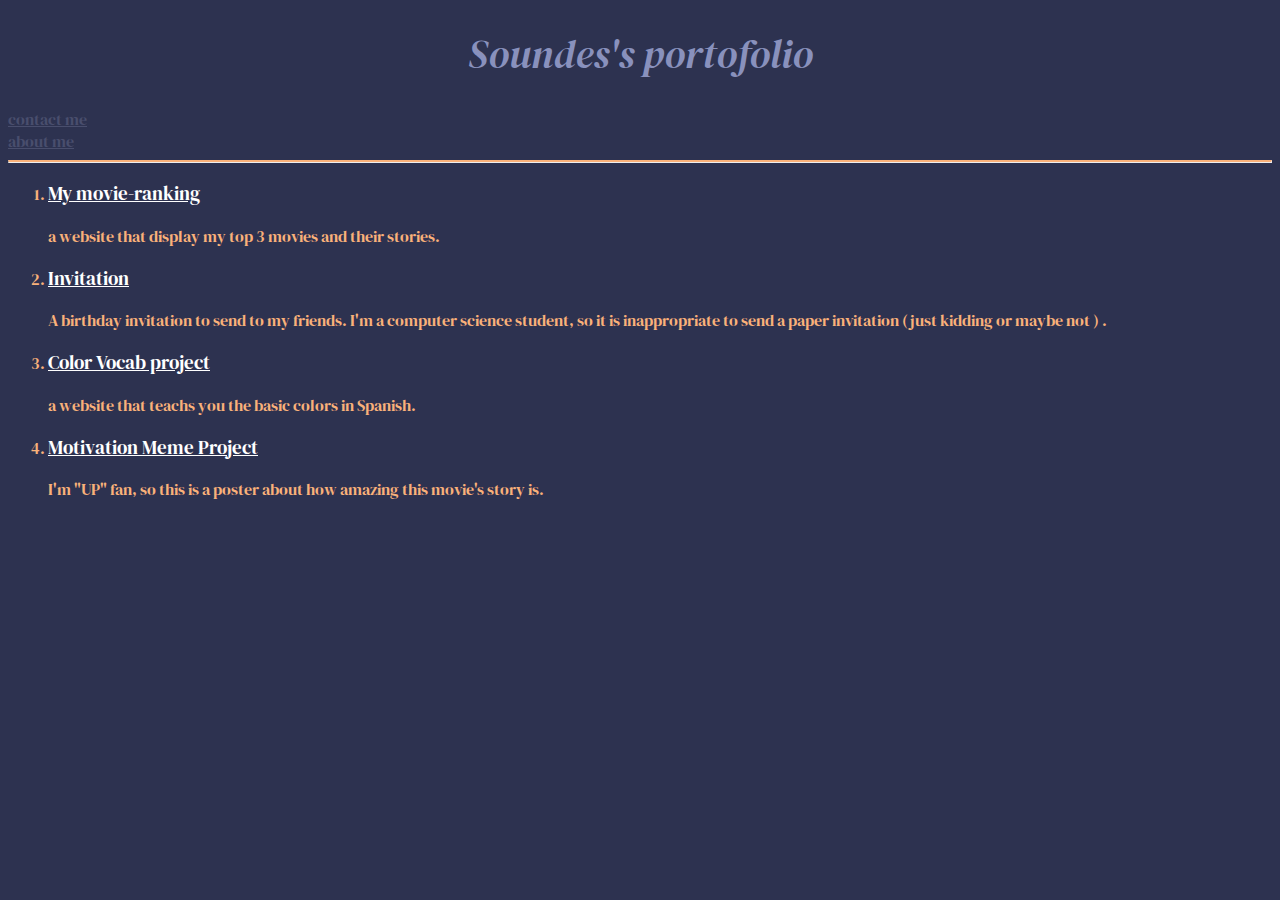
<file: index.html>
<!DOCTYPE html>
<html lang="en">
<head>
    <meta charset="UTF-8">
    <title>My portofolio</title>
    <link rel="stylesheet" href="./style.css" />
    <link rel="preconnect" href="https://fonts.googleapis.com">
<link rel="preconnect" href="https://fonts.gstatic.com" crossorigin>
<link href="https://fonts.googleapis.com/css2?family=DM+Serif+Display:ital@1&display=swap" rel="stylesheet">
</head>
<body>
    
        <h1>Soundes's portofolio</h1>
        <footer><a class="a" href="./public/contact.html">contact me</a><br/>
            <a class="a" href="./public/about.html">about me</a> </footer>
            <hr/>
         <ol>   
        <li>
                <h3>
                    <a href="./public/movie-ranking.html">My movie-ranking</a>
                </h3>
                <p>a website that display my top 3 movies and their stories.</p>
            </li>
            <li>
                <h3>
                    <a href="./public/birthday-invite.html">Invitation</a>
                </h3>
                <p>A birthday invitation to send to my friends. I'm a computer science student, so it is inappropriate to send a paper invitation (just kidding or maybe not ) .</p>
            </li>
            <li>
                <h3>
                    <a href="./5.4 Color Vocab Project/index.html">Color Vocab project</a>
                </h3>  
                <p>a website that teachs you the basic  colors in Spanish.</p>
            </li>
            <li>
                <h3> 
                    <a href="./6.4 Motivation Meme Project/index.html">Motivation Meme Project </a>
                </h3>
                <p>I'm "UP" fan, so this is a poster about how amazing this movie's story is.</p>
            </li> 
        </ol>
</body>
</html>
</file>
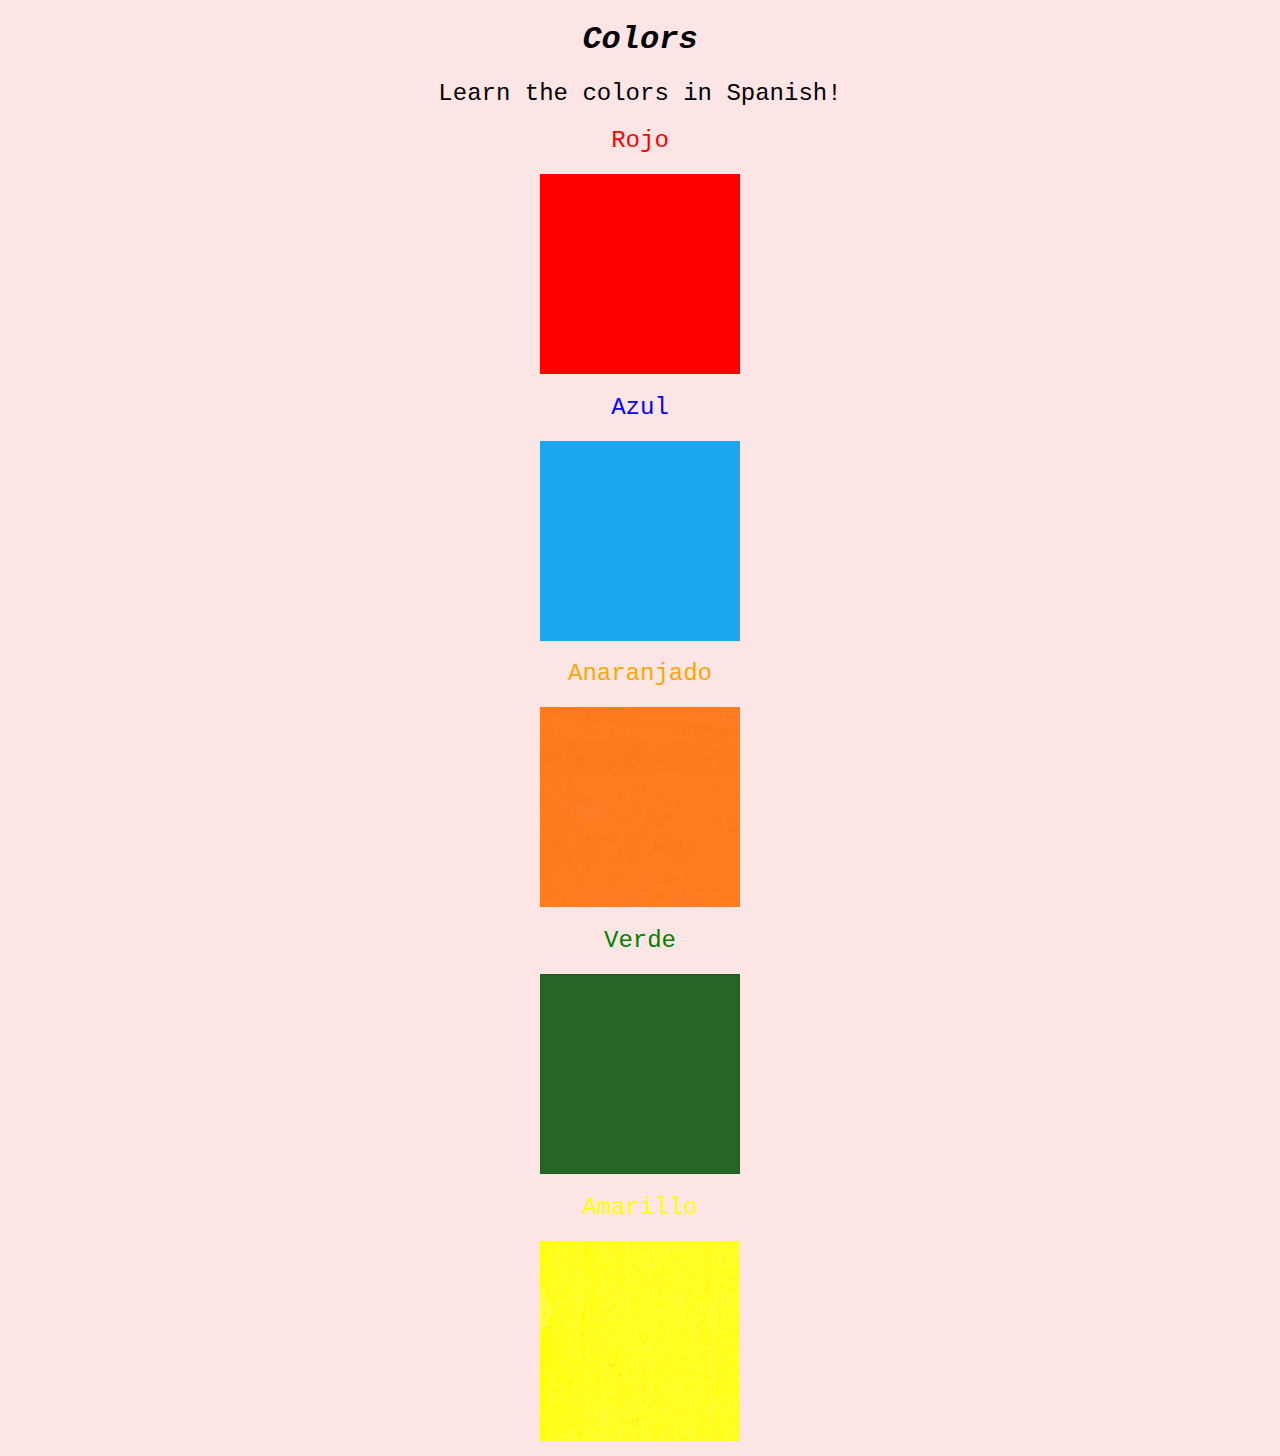
<file: 5.4 Color Vocab Project/index.html>
<!DOCTYPE html>
<html lang="en">

<head>
  <meta charset="UTF-8">
  <title>Spanish Vocabulary</title>
  <link rel="stylesheet" href="./style.css" />
</head>

<body>
  <h1>Colors</h1>
  <h2 class="h2">Learn the colors in Spanish!</h2>
  <h2 class="color-title" id="red">Rojo</h2>
  <img class="color" src="./assets/images/red.png" alt="red" />

  <h2 class="color-title" id="blue">Azul</h2>
  <img src="./assets/images/blue.png" alt="blue" />

  <h2 class="color-title" id="orange">Anaranjado</h2>
  <img src="./assets/images/orange.png" alt="orange" />

  <h2 class="color-title" id="green">Verde</h2>
  <img src="./assets/images/green.png" alt="green" />

  <h2 class="color-title" id="yellow">Amarillo</h2>
  <img src="./assets/images/yellow.png" alt="yellow" />
</body>

</html>

<!-- 
TODOs
IMPORTANT: You should not need to make ANY CHANGES to index.html
All code should be written in your CSS file.

1. Create a CSS file and incorporate it as an external stylesheet.
2. Use CSS to style each of the color titles to meaning. 
Hint: Use the id to help if you don't know the words in spanish.
3. Use CSS to change all the color titles to have "font-weight: normal;"
4. Use CSS (not HTML) to make all the images 200px heigh and 200px wide. 
Hint: 
https://developer.mozilla.org/en-US/docs/Web/CSS/height
https://developer.mozilla.org/en-US/docs/Web/CSS/width
-->
</file>
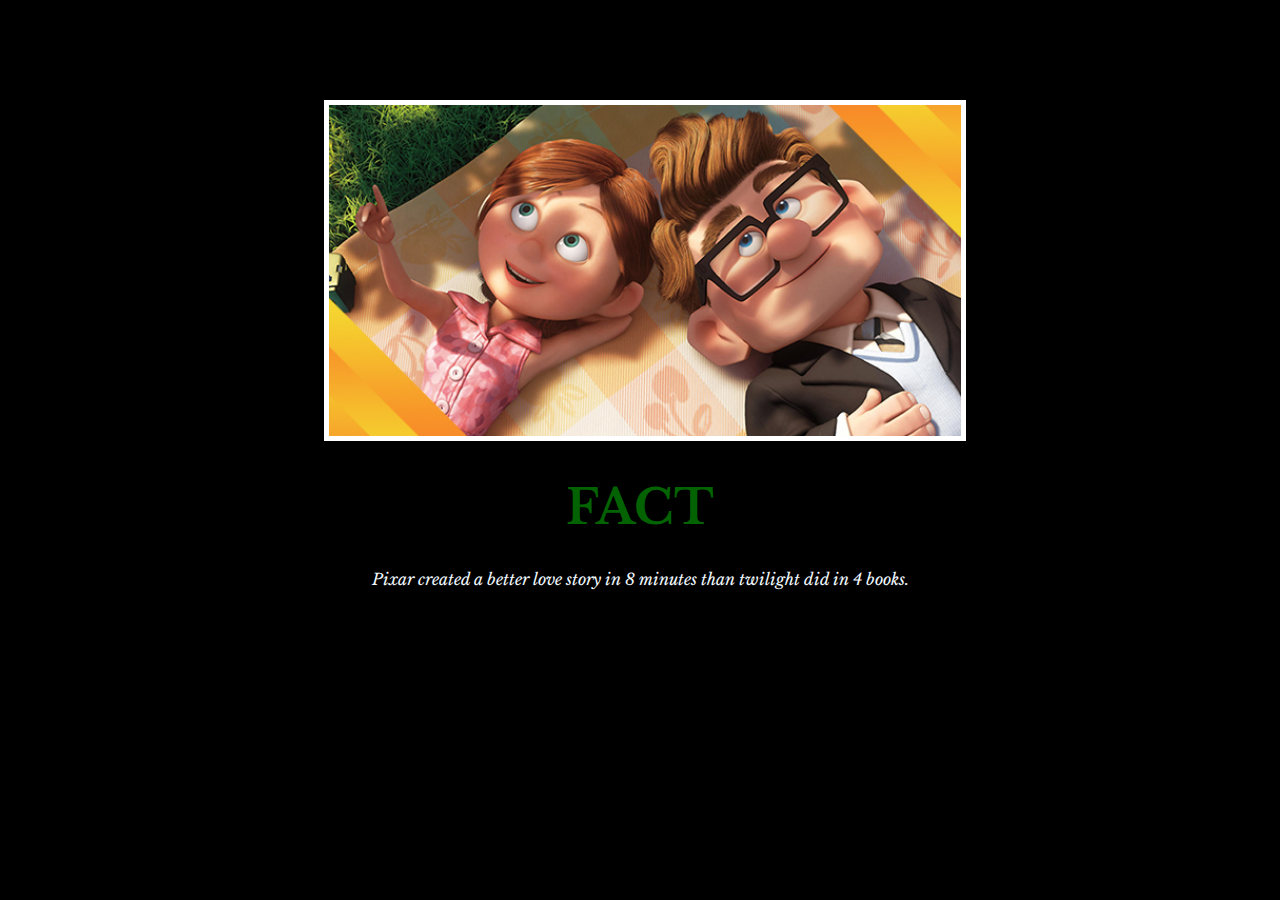
<file: 6.4 Motivation Meme Project/index.html>
<!-- 
  TODO: Create a motivational post website.
Style it how ever you like. 
Look at the goal image for inspiration.
But it must have the following features:
1. The main h1 text should be using the Regular Libre Baskerville Font from Google Fonts:
  https://fonts.google.com/specimen/Libre+Baskerville
2. The text should be white and background black.
3. Add your own image into the images folder inside assets. It should have a 5px white border.
4. The text should be center aligned.
5. Create a div to contain the h1, p and img elements. Adjust the margins so that the image and text are centered on the page. 
  Hint: You horizontally center a div by giving it a width of 50% and a margin-left of 25%.
  Hint: Set the image to have a width of 100% so it fills the div. 
6. Read about the text-transform property on MDN docs to make the h1 uppercase with CSS.
  https://developer.mozilla.org/en-US/docs/Web/CSS/text-transform 
-->
<!DOCTYPE html>
<html lang="en">
<head>
  <meta charset="UTF-8">
  <meta name="viewport" content="width=device-width, initial-scale=1.0">
  <title>motivational post</title>
  <link rel="stylesheet" href="./style.css">
  <link rel="preconnect" href="https://fonts.googleapis.com">
  <link rel="preconnect" href="https://fonts.gstatic.com" crossorigin>
  <link href="https://fonts.googleapis.com/css2?family=Libre+Baskerville:wght@700&display=swap" rel="stylesheet">

</head>
<body>
 
  <div>
     <img src="./assets/images/Rt21-UP-Featured1.jpg" alt="meme">
  <h1>
    fact
  </h1>
  <p>
    Pixar created a better love story in 8 minutes than twilight did in 4 books. 
  </p>
</div>

</body>
</html>
</file>
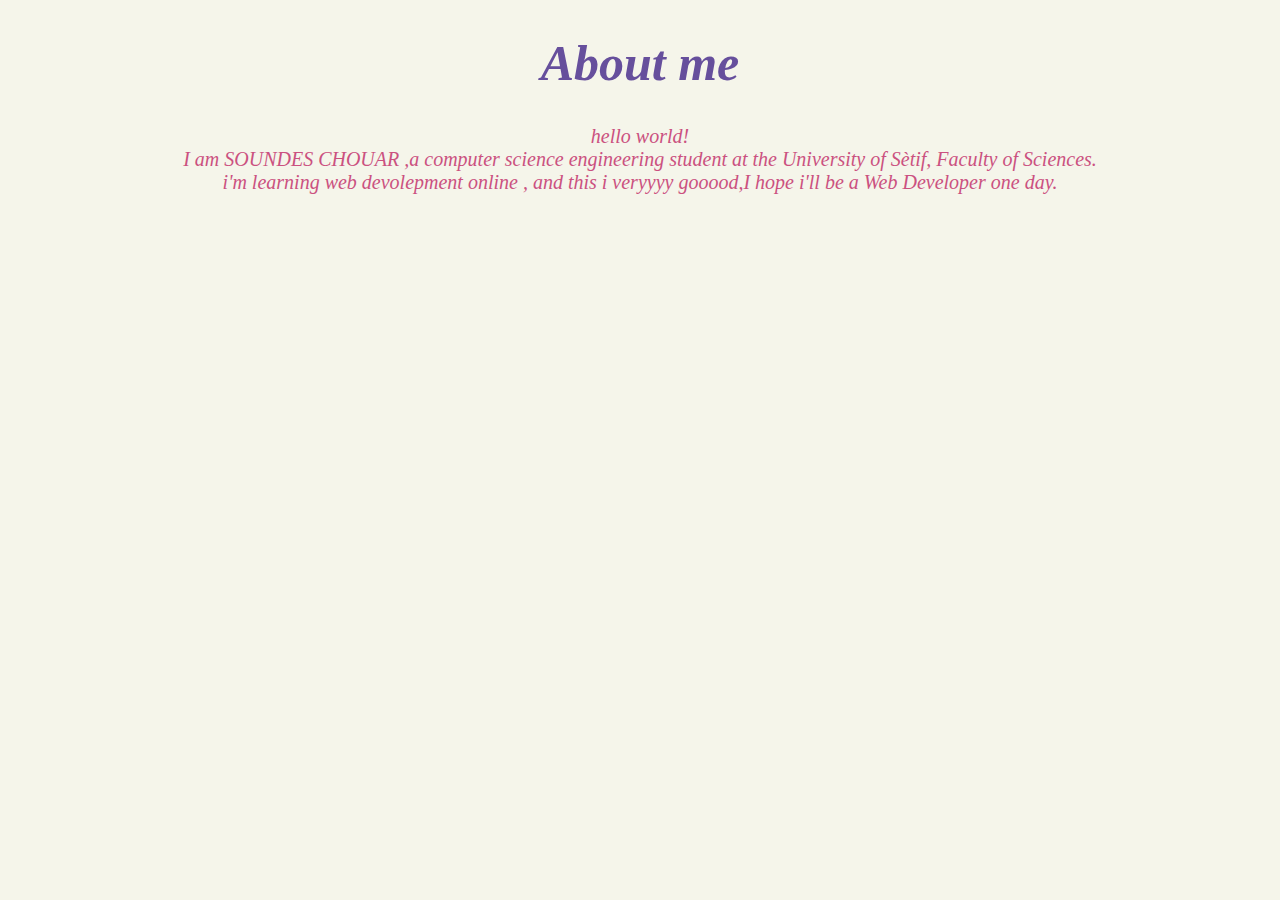
<file: public/about.html>
<!DOCTYPE html>
<html lang="en">
<head>
  <meta charset="UTF-8">
  <meta name="viewport" content="width=device-width, initial-scale=1.0">
  <title>About me</title>
  <style>
    html{
      background-color: #f5f5ea;
    }
    p{ 
      color: #cb5180;
      text-align: center;
      font-size: 20px;
    }
    h1{
      color: #664f9c;
      font-size: 50px;
      text-align: center;
    }
  </style>
</head>
<body>
   <h1>
  <em> About me </em> 
</h1>
<p><em>hello world!<br/>
  I am SOUNDES CHOUAR ,a computer science engineering student at the University of Sètif, Faculty of Sciences. <br/>
  i'm learning web devolepment online , and this i veryyyy gooood,I hope i'll be a Web Developer one day. </em></p>

</body>
</html>
</file>
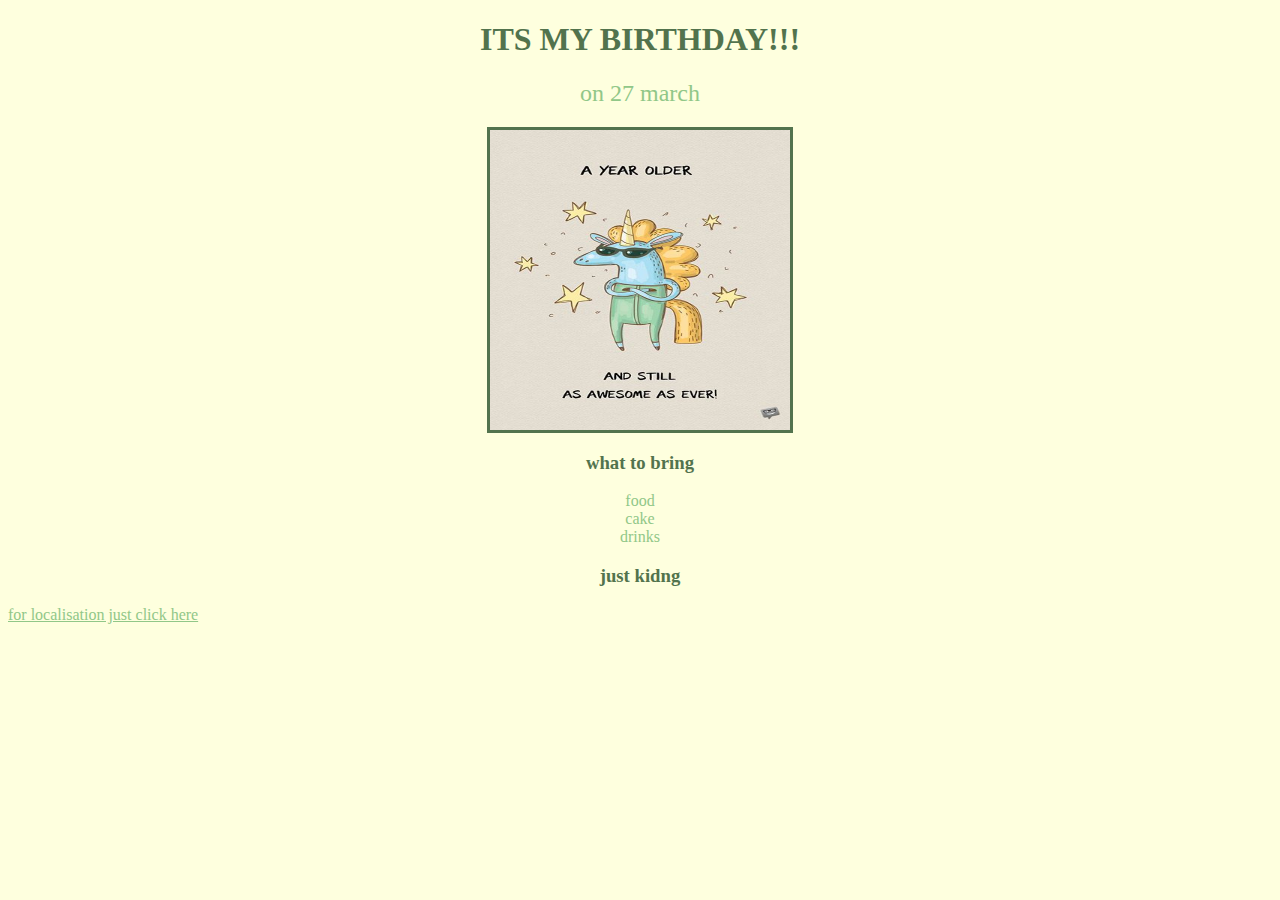
<file: public/birthday-invite.html>
<!DOCTYPE html>
<html lang="en">
<head>
    <meta charset="UTF-8">
    <meta name="viewport" content="width=device-width, initial-scale=1.0">
    <title>birthday</title>
    <style>
        html{
            background-color: #FEFFDE;
        }
        h1{
            color: #52734D;
            font-family: 'Birthstone', cursive;
            text-align: center;
        }
        h2{
            color: #91C788;
            font-family: 'Birthstone', cursive;
            font-weight: lighter; 
            text-align: center;
    
        }
        img{
            height: 300px;
            width: 300px;
            display: block;
            margin: auto;
            border: 3px solid #52734D;
            
        }
        h3{
            color:#52734D ;
            font-family: 'Birthstone', cursive;
            text-align: center;
        }
        li{
            color: #91C788;
            font-family: 'Birthstone', cursive;
            text-align: center;
        }
        a{
            font-family: 'Birthstone', cursive;
            color: #91C788;
            text-align: center;
        }
    
    </style>
</head>

<body>
    
</body>
</html><h1>ITS MY BIRTHDAY!!!</h1>

<h2>on 27 march</h2>
<img src="../assets/images/birthday.jpg"/>
<h3> what to bring</h3>
 
    <li>food</li>
    <li>cake</li>
    <li>drinks </li>

<h3>just kidng </h3>

<a href="https://maps.apple.com/place?ll=36.187929,5.401963&q=Dropped%20Pin&t=h" >for localisation just click here </a>
</file>
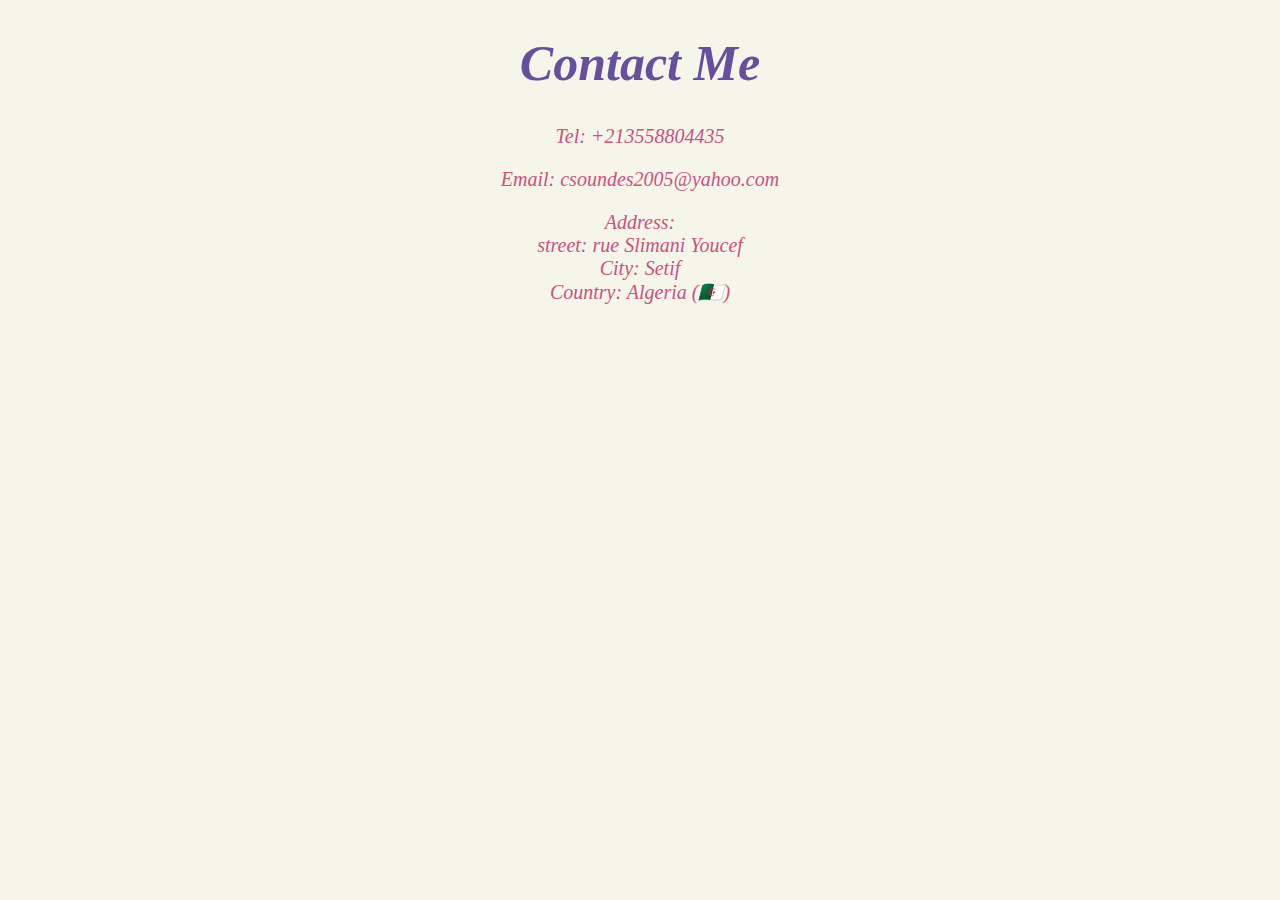
<file: public/contact.html>
<!DOCTYPE html>
<html lang="en">
<head>
  <meta charset="UTF-8">
  <meta name="viewport" content="width=device-width, initial-scale=1.0">
  <title>Contact me</title> 
  <style>
  html{
    background-color: #f5f5ea;
  }
  p{ 
      color: #cb5180;
      text-align: center;
      font-size: 20px;}
      h1{
      color: #664f9c;
      font-size: 50px;
      text-align: center;
    }
</style>
</head>


<body>
  </html> <em><h1>Contact Me</h1>
<p>Tel: +213558804435</p>
<p>Email: csoundes2005@yahoo.com</p>
<p>Address:<br/>
  street: rue Slimani Youcef <br/>
  City: Setif <br />
  Country: Algeria (🇩🇿)<br />
</p></em>
  
</body>
</file>
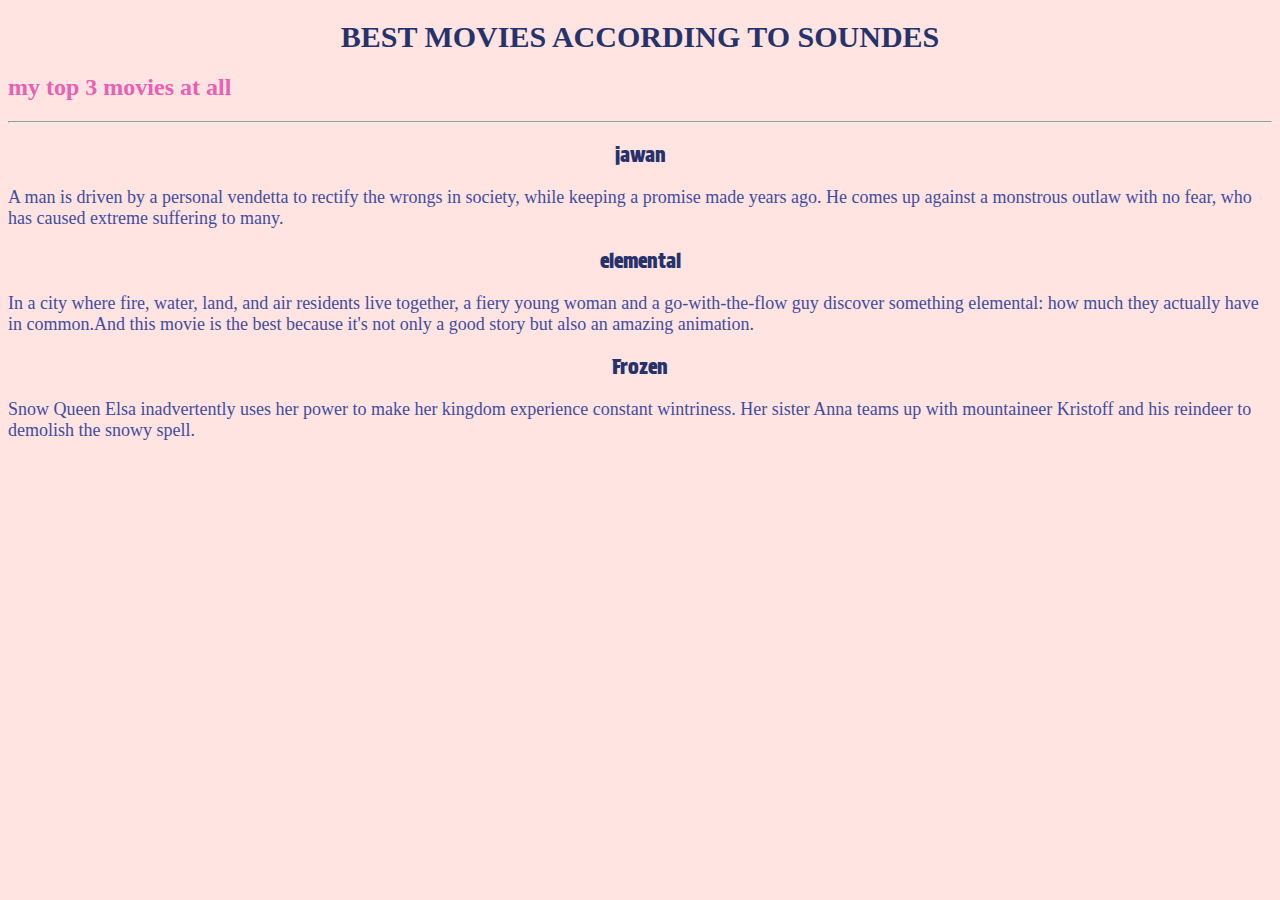
<file: public/movie-ranking.html>
<!DOCTYPE html>
<html lang="en">
<head>
    <meta charset="UTF-8">
    <meta name="viewport" content="width=device-width, initial-scale=1.0">
    <title>movies</title>
    <style>
        html{
          background-color: mistyrose;
        }
        p{ 
            color: #3f4da0;
            text-align: left;
            font-size: large;
        }
            h1{
            color: #27326b;
            font-size: 30px;
            text-align: center;
          }
          h2{
            color: #ea60b3;
          }
          h3{
            font-weight: lighter;
            font-size: 20px;
            text-align: center;
            color:#27326b;
            font-family: 'Protest Strike', sans-serif;
          }
      </style>
</head>
<link rel="preconnect" href="https://fonts.googleapis.com">
<link rel="preconnect" href="https://fonts.gstatic.com" crossorigin>
<link href="https://fonts.googleapis.com/css2?family=Protest+Strike&display=swap" rel="stylesheet">

<body>
  </html><h1>BEST MOVIES ACCORDING TO SOUNDES</h1>
<h2>my top 3 movies at all</h2>
<hr />
<h3>jawan</h3>
<p>A man is driven by a personal vendetta to rectify the wrongs in society, while keeping a promise made years ago. He comes up against a monstrous outlaw with no fear, who has caused extreme suffering to many.</p>
<h3>elemental</h3>
<p>In a city where fire, water, land, and air residents live together, a fiery young woman and a go-with-the-flow guy discover something elemental: how much they actually have in common.And this movie is the best because it's not only a  good story but also an amazing animation.</p>
<h3>Frozen</h3>
<p>Snow Queen Elsa inadvertently uses her power to make her kingdom experience constant wintriness. Her sister Anna teams up with mountaineer Kristoff and his reindeer to demolish the snowy spell.</p>

</body>
</file>
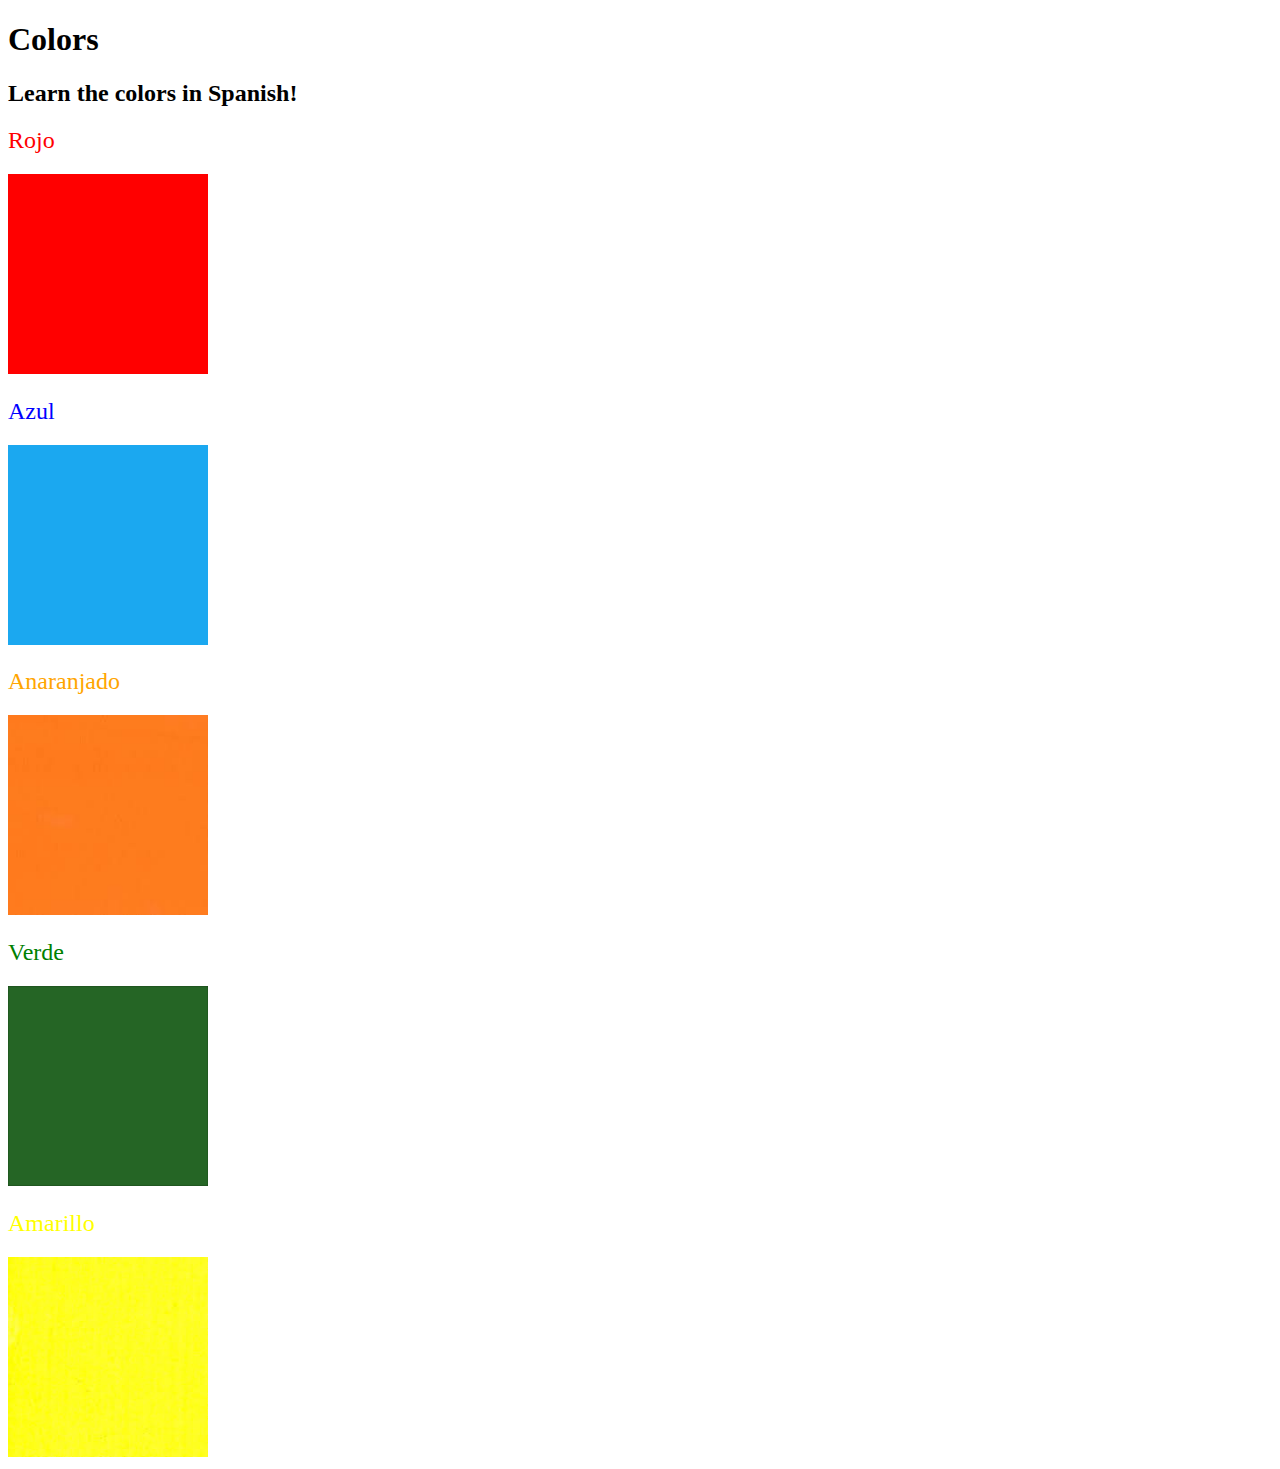
<file: 5.4 Color Vocab Project/solution/solution.html>
<!DOCTYPE html>
<html lang="en">

<head>
  <meta charset="UTF-8">
  <title>Spanish Vocabulary</title>
  <link rel="stylesheet" href="./style.css" />
</head>

<body>
  <h1>Colors</h1>
  <h2>Learn the colors in Spanish!</h2>
  <h2 class="color-title" id="red">Rojo</h2>
  <img class="color" src="./assets/images/red.png" alt="red" />

  <h2 class="color-title" id="blue">Azul</h2>
  <img src="./assets/images/blue.png" alt="blue" />

  <h2 class="color-title" id="orange">Anaranjado</h2>
  <img src="./assets/images/orange.png" alt="orange" />

  <h2 class="color-title" id="green">Verde</h2>
  <img src="./assets/images/green.png" alt="green" />

  <h2 class="color-title" id="yellow">Amarillo</h2>
  <img src="./assets/images/yellow.png" alt="yellow" />
</body>

</html>
</file>
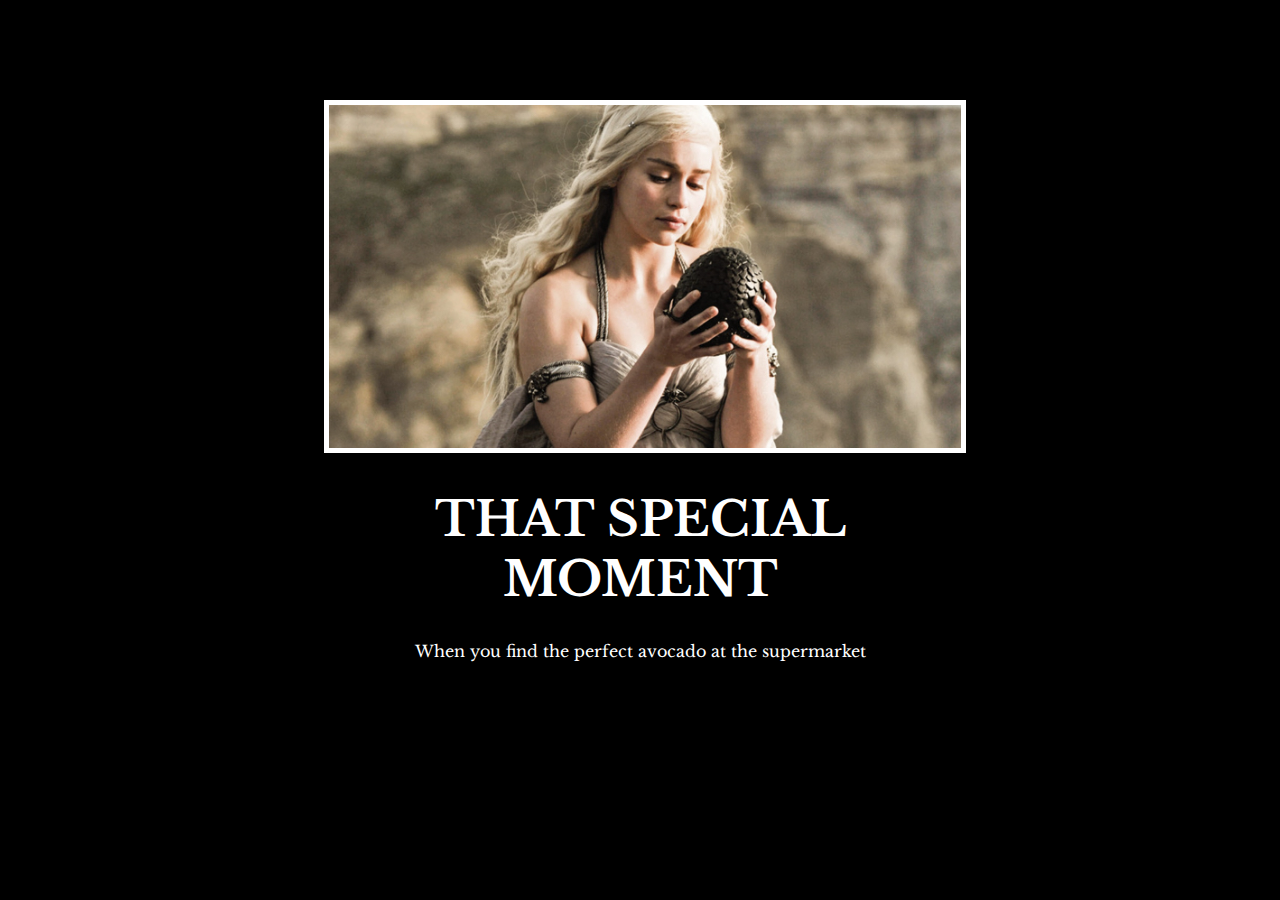
<file: 6.4 Motivation Meme Project/solution/solution.html>
<!DOCTYPE html>
<html lang="en">

<head>
  <meta charset="UTF-8">
  <title>Motivation Meme</title>
  <link rel="stylesheet" href="./solution.css" />
  <link rel="preconnect" href="https://fonts.googleapis.com">
  <link rel="preconnect" href="https://fonts.gstatic.com" crossorigin>
  <link href="https://fonts.googleapis.com/css2?family=Libre+Baskerville&display=swap" rel="stylesheet">
</head>

<body>

  <div class="poster">
    <img class="motivation-img" src="./assets/images/daenerys.jpeg" src="daenerys with egg" />
    <h1>That Special Moment</h1>
    <p>When you find the perfect avocado at the supermarket</p>
  </div>
</body>

</html>
</file>
<file: style.css>
h1{
    color: #8991bd;
    text-align: center;
    font-family: "DM Serif Display", serif;
    font-weight: 400;
    font-style: italic;
    font-size: 40px;
}
h2{
    color: #f9b17a;
    font-family: "DM Serif Display", serif;
    font-size: large;
    font-weight: bold;
}
a{ 
    color:#FFFFFF;
    font-family: "DM Serif Display", serif;
    font-weight: initial;
    
}
.a{ 
    color: #494e6d;  
    
}
html{ 
    background-color:#2D3250 ;
}
li{
    color: #f9b17a;
    font-family: "DM Serif Display", serif;
    
    
}
hr {
    border-top: 2px solid #f9b17a;
  }
</file>
<file: 5.4 Color Vocab Project/style.css>
html{
    background-color: #fee5e5;
}
h1{
    color:black;
    text-align: center;
    font-family: "Space Mono", monospace;
  font-weight: bold;
  font-style: italic;
}
.h2{
    text-align: center;
    color: black;
    font-family: "Space Mono", monospace;
  font-weight: 400;
  font-style: normal;
}
h2{
    text-align: center;
    font-family: "Space Mono", monospace;
  font-weight: 500;
  font-style: normal;
}
#red{
    color: red;
}
#blue{
    color: blue;
}
#green{
    color: green;
}
#orange{
    color: orange;
}
#yellow{
    color: yellow;
}
.color-title{
    font-weight: normal;
}
img{ 
    height: 200px;;
    width: 200px;
        display: block; 
        margin: auto;
    }
</file>
<file: 6.4 Motivation Meme Project/style.css>
html{ 
    background-color: black;
}
h1{
    color: rgb(3, 99, 3);
        font-family: "Libre Baskerville", serif;
        font-weight: 700;
        font-style: normal;
      
  text-transform: uppercase;
  font-size: 3rem;

}
p{
    color: aliceblue;
        font-family: "Libre Baskerville", serif;
        font-weight: 400;
        font-style: italic;
      
      
}
div{
text-align: center;
width: 50%;
margin-left: 25%;
margin-top: 100px;
}
img{ 
    border: 5px solid white;
    width: 100%;
}
</file>
<file: 5.4 Color Vocab Project/solution/style.css>
img {
  height: 200px;
  width: 200px;
}

.color-title {
  font-weight: normal;
}

#red {
  color: red;
}

#blue {
  color: blue;
}

#orange {
  color: orange;
}

#green {
  color: green;
}

#yellow {
  color: yellow;
}
</file>
<file: 6.4 Motivation Meme Project/solution/solution.css>
body {
  background-color: black;
}
h1 {
  text-transform: uppercase;
  font-size: 3rem;
}

.poster {
  width: 50%;
  margin-left: 25%;
  margin-top: 100px;
  color: white;
  font-family: "Libre Baskerville", serif;
  text-align: center;
}

.motivation-img {
  border: 5px solid white;
  width: 100%;
}
</file>
